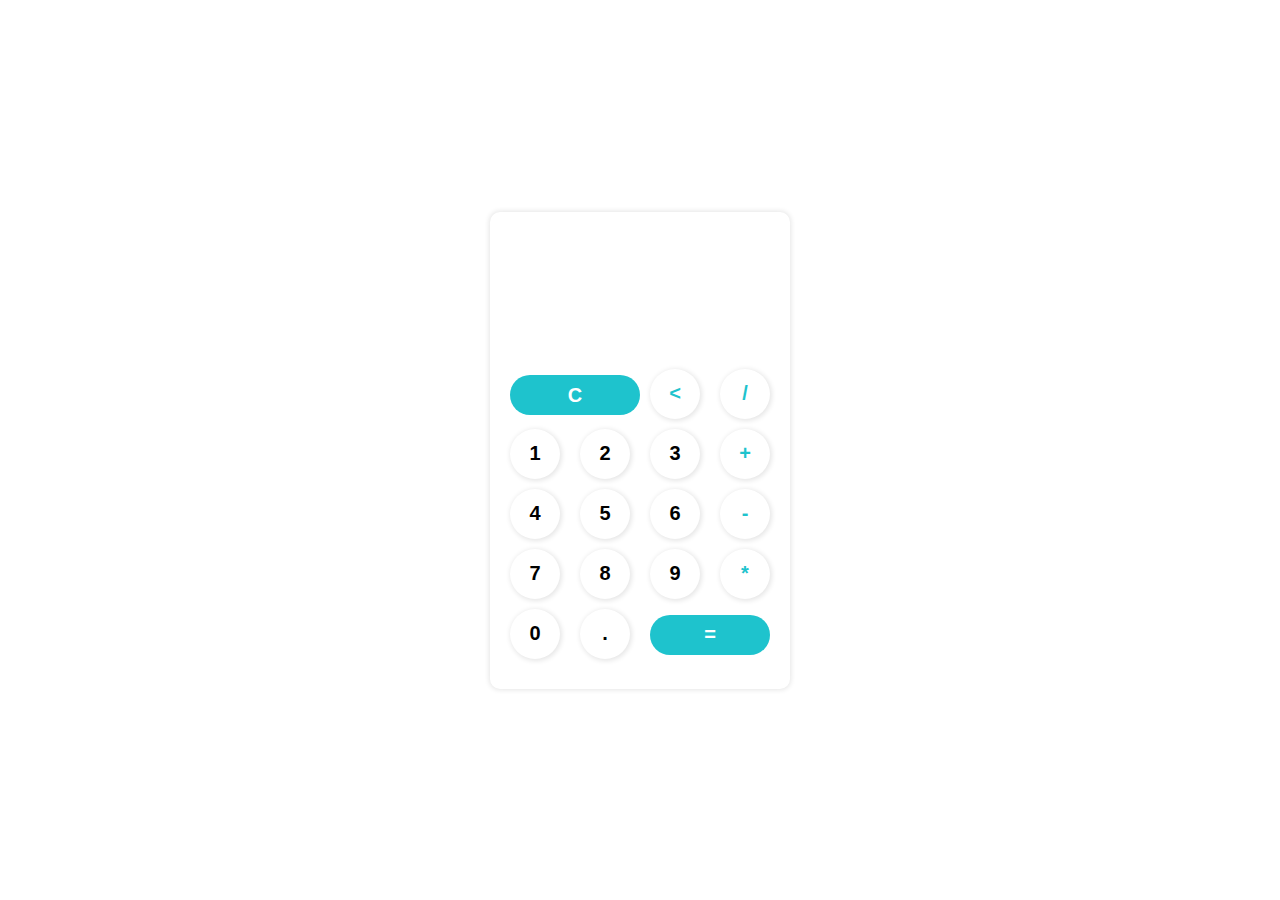
<file: index.html>
<!DOCTYPE html>
<html lang="en">
  <head>
    <meta charset="UTF-8" />
    <meta http-equiv="X-UA-Compatible" content="IE=edge" />
    <meta name="viewport" content="width=device-width, initial-scale=1.0" />
    <title>calculator project 0</title>
    <link rel="stylesheet" href="calc1.css" />
  </head>
  <body>
    <div class="container">
      <div class="inputs">
        <input type="text" id="input" /><br />
        <input type="text" disabled />
      </div>
      <div class="calc">
        <button class="clear op">C</button><button class="lt op">&lt;</button
        ><button class="op">/</button><button>1</button><button>2</button
        ><button>3</button><button class="op">+</button><button>4</button
        ><button>5</button><button>6</button><button class="op">-</button
        ><button>7</button><button>8</button> <button>9</button
        ><button class="op">*</button> <button>0</button> <button>.</button>
        <button class="eq op">=</button>
      </div>
    </div>
    <script src="calc1.js"></script>
  </body>
</html>
</file>
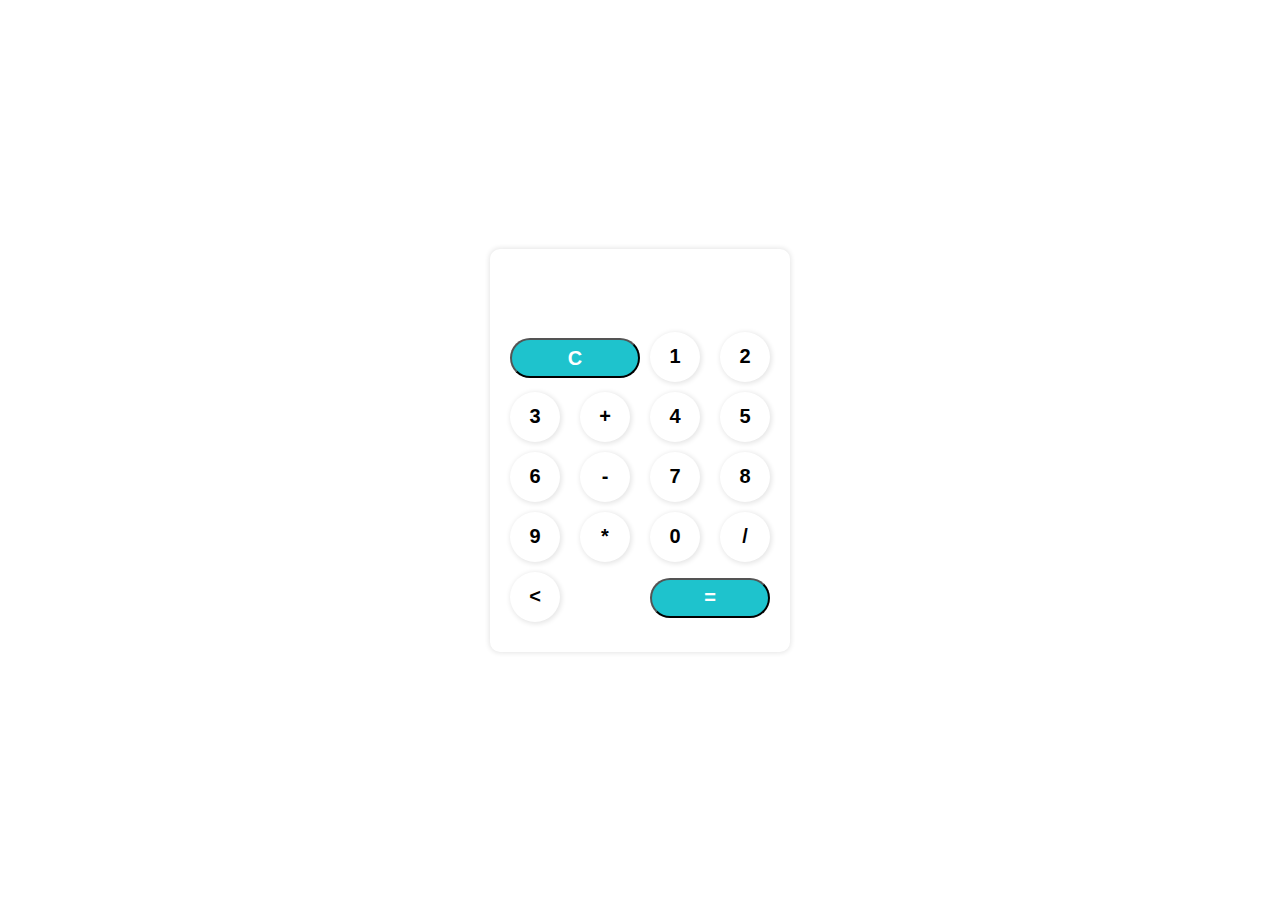
<file: calc1.html>
<!DOCTYPE html>
<html lang="en">
  <head>
    <meta charset="UTF-8" />
    <meta http-equiv="X-UA-Compatible" content="IE=edge" />
    <meta name="viewport" content="width=device-width, initial-scale=1.0" />
    <title>Document</title>
    <link rel="stylesheet" href="calc1.css" />
  </head>
  <body>
    <div class="container">
      <input type="text" id="input" />
      <div class="calc">
        <button>1</button><button>2</button><button>3</button><button>+</button
        ><button>4</button><button>5</button><button>6</button><button>-</button
        ><button>7</button><button>8</button> <button>9</button
        ><button>*</button> <button class="clear">C</button><button>0</button>
        <button class="eq">=</button><button>/</button>
        <button class="lt">&lt;</button>
      </div>
    </div>
    <script src="calc1.js"></script>
  </body>
</html>
</file>
<file: calc1.css>
* {
  box-sizing: border-box;
}
body {
  display: flex;
  justify-content: center;
  align-items: center;
  margin: 0%;
  height: 100vh;
}
.container {
  border-radius: 10px;
  box-shadow: 0 0 5px 1px rgb(0 0 0 / 10%);
  height: fit-content;
  padding: 20px;
  background-color: white;
  width: 300px;
  -webkit-border-radius: 10px;
  -moz-border-radius: 10px;
  -ms-border-radius: 10px;
  -o-border-radius: 10px;
}
.inputs {
  width: 100%;
  margin: auto;
  padding: 5px;
}
input:disabled,
#input {
  font-weight: bold;
  width: 100%;
  margin: 5px auto;
  padding: 10px;
}
#input {
  text-align: right;
  font-size: 20px;
  background-color: white;
  border: none;
  width: 100%;
}
#input:focus {
  outline: none;
  box-shadow: 0 0 10px 1px rgb(0 0 0 / 10%);
}
input:disabled {
  text-align: right;
  font-size: 30px;
  color: #1ec3cd;
  background-color: white;
  border: none;
}
.calc {
  margin: 10px auto;
  display: grid;
  grid-template-columns: repeat(3, 1fr);
  grid-template-rows: repeat(5, 1fr);
  gap: 10px;
  justify-content: space-evenly;
}

.clear {
  grid-area: 1 /1 / 2 / span 2;
}
.eq {
  grid-area: 5/3/6 / span2;
}
.clear,
.eq {
  margin-top: 5%;
  height: 80%;
  border-radius: 20px;
  -webkit-border-radius: 20px;
  -moz-border-radius: 20px;
  -ms-border-radius: 20px;
  -o-border-radius: 20px;
}
.op {
  border: none;
  color: #1ec3cd;
}
.lt {
  position: relative;
}
button {
  font-weight: bold;
  font-size: 20px;
  transition: 0.5s;
  background-color: white;
  -webkit-transition: 0.5s;
  -moz-transition: 0.5s;
  -ms-transition: 0.5s;
  -o-transition: 0.5s;
}
button:active {
  box-shadow: 1px 1px 5px 1px rgb(0 0 0 / 20%) inset !important;
}
.clear,
.eq {
  background-color: #1ec3cd;
  color: white;
}
button:not(.clear, .eq) {
  box-shadow: 1px 1px 5px 1px rgb(0 0 0 / 10%);
  width: 50px;
  height: 50px;
  border: none;
  border-radius: 50%;
  -webkit-border-radius: 50%;
  -moz-border-radius: 50%;
  -ms-border-radius: 50%;
  -o-border-radius: 50%;
}
</file>
